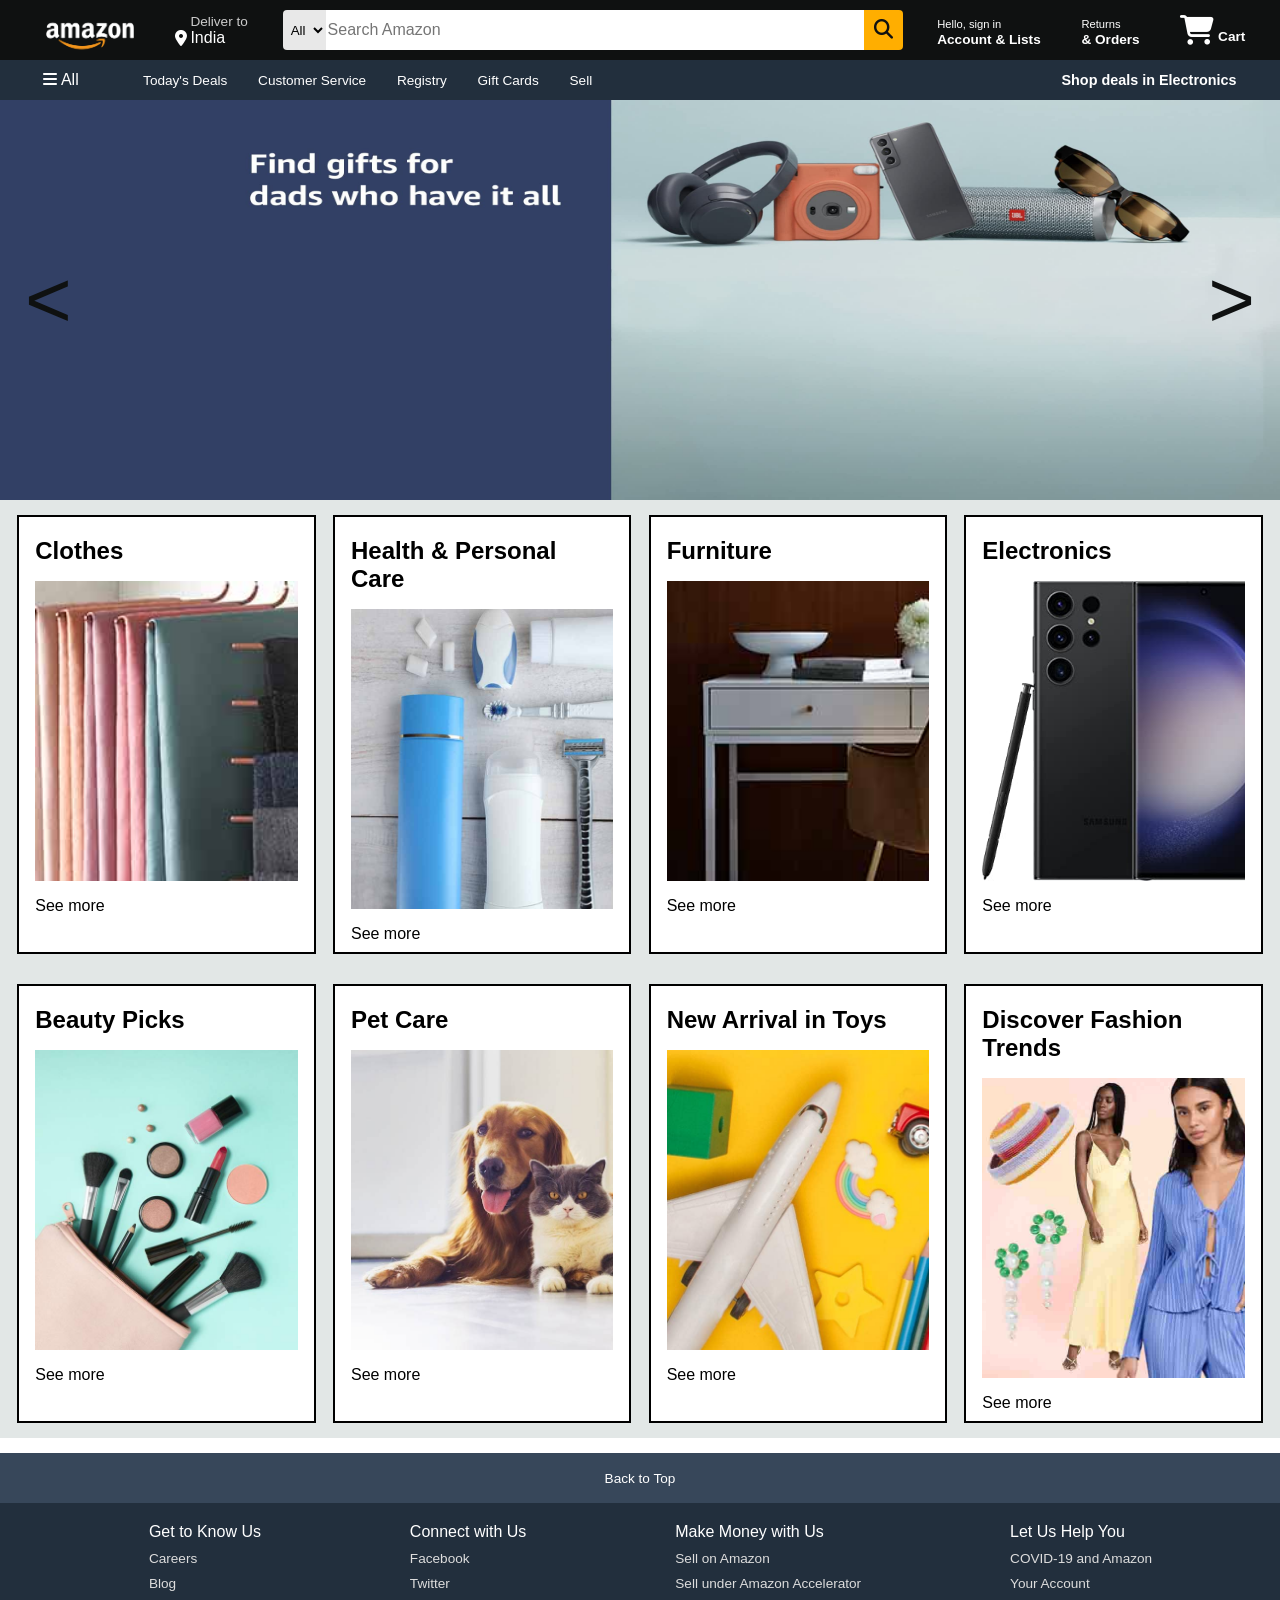
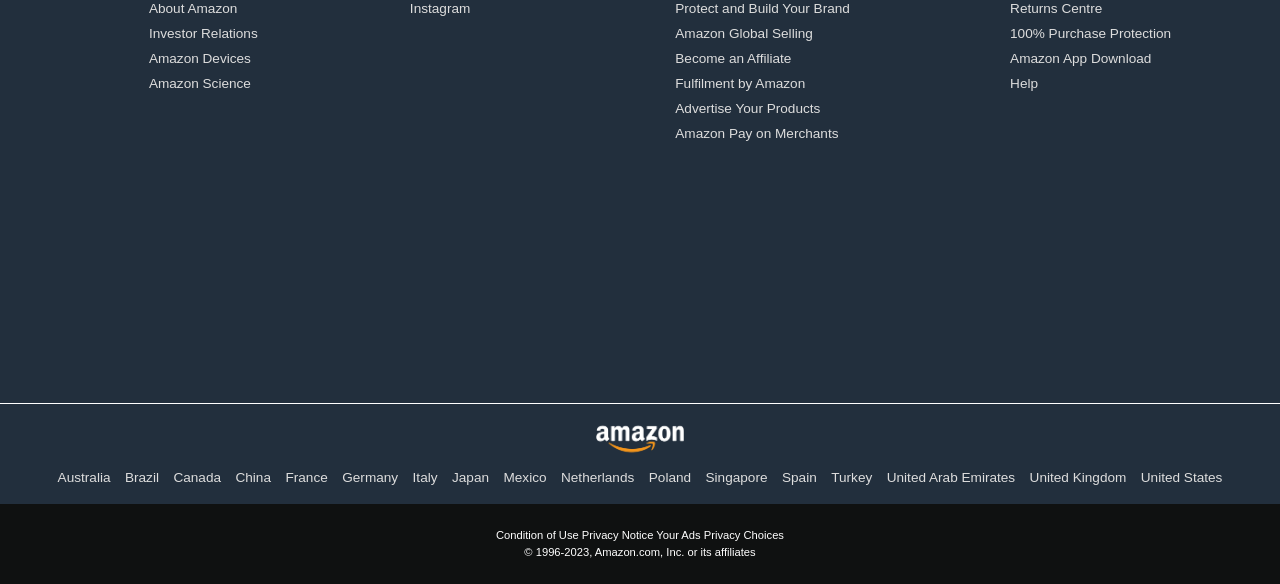
<file: amazon.com/index.html>
<!DOCTYPE html>
<html lang="en">
<head>
    <meta charset="UTF-8">
    <meta name="viewport" content="width=device-width, initial-scale=1.0">
    <title>Amazon.com</title>
    <link rel="stylesheet" href="https://cdnjs.cloudflare.com/ajax/libs/font-awesome/6.4.0/css/all.min.css" integrity="sha512-iecdLmaskl7CVkqkXNQ/ZH/XLlvWZOJyj7Yy7tcenmpD1ypASozpmT/E0iPtmFIB46ZmdtAc9eNBvH0H/ZpiBw==" crossorigin="anonymous" referrerpolicy="no-referrer" />
    <link rel="stylesheet" href="style.css">
</head>
<body>
    <header>
        <div class="navbar">
            <div class="nav-logo border">
                <div class="logo"></div>
            </div>
            <div class="nav-address border">
                <p class="add-first">Deliver to</p>
                <div class="add-icon">
                    <i class="fa-solid fa-location-dot"></i>
                    <p class="add-second">India</p>
                </div>
            </div>

            <div class="nav-search">
                <select class="search-select">
                    <option>All</option>
                </select>
                <input placeholder="Search Amazon"class="search-input">
                <div class="search-icon"><i class="fa-solid fa-magnifying-glass"></i></div>
            </div>

            <div class="nav-signin border">
                <p><span>Hello, sign in</span></p>
                <p class="nav-second">Account & Lists</p>
            </div>
            <div class="nav-return border">
                <p><span>Returns</span></p>
                <p class="nav-second">& Orders</p>
            </div>   
            <div class="nav-cart border">
                <i class="fa-solid fa-cart-shopping"></i>
                 Cart
             </div>      
        </div>

        <div class="panel">
            <div class="panel-all border">
                <i class="fa-solid fa-bars"></i>
                All
            </div>
            <div class="panel-ops">
                <p class="border">Today's Deals</p>
                <p class="border">Customer Service</p>
                <p class="border">Registry</p>
                <p class="border">Gift Cards</p>
                <p class="border">Sell</p>
            </div>
            <div class="panel-deals border">
                Shop deals in Electronics
            </div>
        </div>
    </header>

    <div class="hero-section">
        <div class="carousel">
            <img class="carousel-item active" src="hero_image.jpg" alt="Image 1">
            <img class="carousel-item" src="img2.jpg" alt="Image 2">
            <img class="carousel-item" src="img3.jpg" alt="Image 3">
            <img class="carousel-item" src="img4.jpg" alt="Image 4">
            <img class="carousel-item" src="img1.jpg" alt="Image 5">
                      
            <a class="carousel-control prev" href="#" onclick="showPreviousItem()"><</a>
            <a class="carousel-control next" href="#" onclick="showNextItem()">></a>
          </div>
    </div>

    <div class="shop-section">

        <div class="box">
           <div class="box-content"> <h2>Clothes</h2> 
            <div class="box-img" style="background-image: url('box1_image.jpg');"></div>
            <p>See more</p>
        </div>

       </div>
        <div class="box"> 
            <div class="box-content"> <h2>Health & Personal Care</h2> 
            <div class="box-img" style="background-image: url('box2_image.jpg');"></div>
            <p>See more</p>
        </div>
        </div>
        
        <div class="box"> 
            <div class="box-content"> <h2>Furniture</h2> 
            <div class="box-img" style="background-image: url('box3_image.jpg');"></div>
            <p>See more</p>
        </div>
        </div>
        
        <div class="box"> 
            <div class="box-content"> <h2>Electronics</h2> 
            <div class="box-img" style="background-image: url('box4_image.jpg');"></div>
            <p>See more</p>
        </div>
        </div>

        <div class="box">
            <div class="box-content"> <h2>Beauty Picks</h2> 
             <div class="box-img" style="background-image: url('box5_image.jpg');"></div>
             <p>See more</p>
            </div>
         </div>

         <div class="box"> 
            <div class="box-content"> <h2>Pet Care</h2> 
             <div class="box-img" style="background-image: url('box6_image.jpg');"></div>
             <p>See more</p>
            </div>
         </div>

         <div class="box"> 
            <div class="box-content"> <h2>New Arrival in Toys</h2> 
             <div class="box-img" style="background-image: url('box7_image.jpg');"></div>
             <p>See more</p>
            </div>
         </div>

         <div class="box"> 
            <div class="box-content"> <h2>Discover Fashion Trends</h2> 
             <div class="box-img" style="background-image: url('box8_image.jpg');"></div>
             <p>See more</p>
            </div>
     </div>
    </div>
    <footer>
        <div class="foot-panel1">
            Back to Top
        </div>
        <div class="foot-panel2">
            <ul>
                <p>Get to Know Us</p>
                <a>Careers</a>
                <a>Blog</a>
                <a>About Amazon</a>
                <a>Investor Relations</a>
                <a>Amazon Devices</a>
                <a>Amazon Science</a>
             </ul>

            <ul>
                <p>Connect with Us</p>
                <a>Facebook</a>
                <a>Twitter</a>
                <a>Instagram</a>
                </ul>

            <ul>
                <p>Make Money with Us</p>
                <a>Sell on Amazon</a>
                <a>Sell under Amazon Accelerator</a>
                <a>Protect and Build Your Brand</a>
                <a>Amazon Global Selling</a>
                <a>Become an Affiliate</a>
                <a>Fulfilment by Amazon</a>
                <a>Advertise Your Products</a>
                <a>Amazon Pay on Merchants</a>
                </ul>

            <ul>
                <p>Let Us Help You</p>
                <a>COVID-19 and Amazon</a>
                <a>Your Account</a>
                <a>Returns Centre</a>
                <a>100% Purchase Protection</a>
                <a>Amazon App Download</a>
                <a>Help</a>
                </ul> 
        </div>

        <div class="foot-panel3">
            <div class="logo"></div>            
            <p>
                <a>Australia</a>
                <a>Brazil</a>
                <a>Canada</a>
                <a>China</a>
                <a>France</a>
                <a>Germany</a>
                <a>Italy</a>
                <a>Japan</a>
                <a>Mexico</a>
                <a>Netherlands</a>
                <a>Poland</a>
                <a>Singapore</a>
                <a>Spain</a>
                <a>Turkey</a>
                <a>United Arab Emirates</a>
                <a>United Kingdom</a>
                <a>United States</a>
            </p>
        </div>

        <div class="foot-panel4">
            <div class="pages">
                <a>Condition of Use</a>
                <a>Privacy Notice</a>
                <a>Your Ads Privacy Choices</a>
            </div>
            <div class="copyright">© 1996-2023, Amazon.com, Inc. or its affiliates</div>
        </div>
    </footer>
    <script src="script.js"></script>
</body>
</html>
</file>
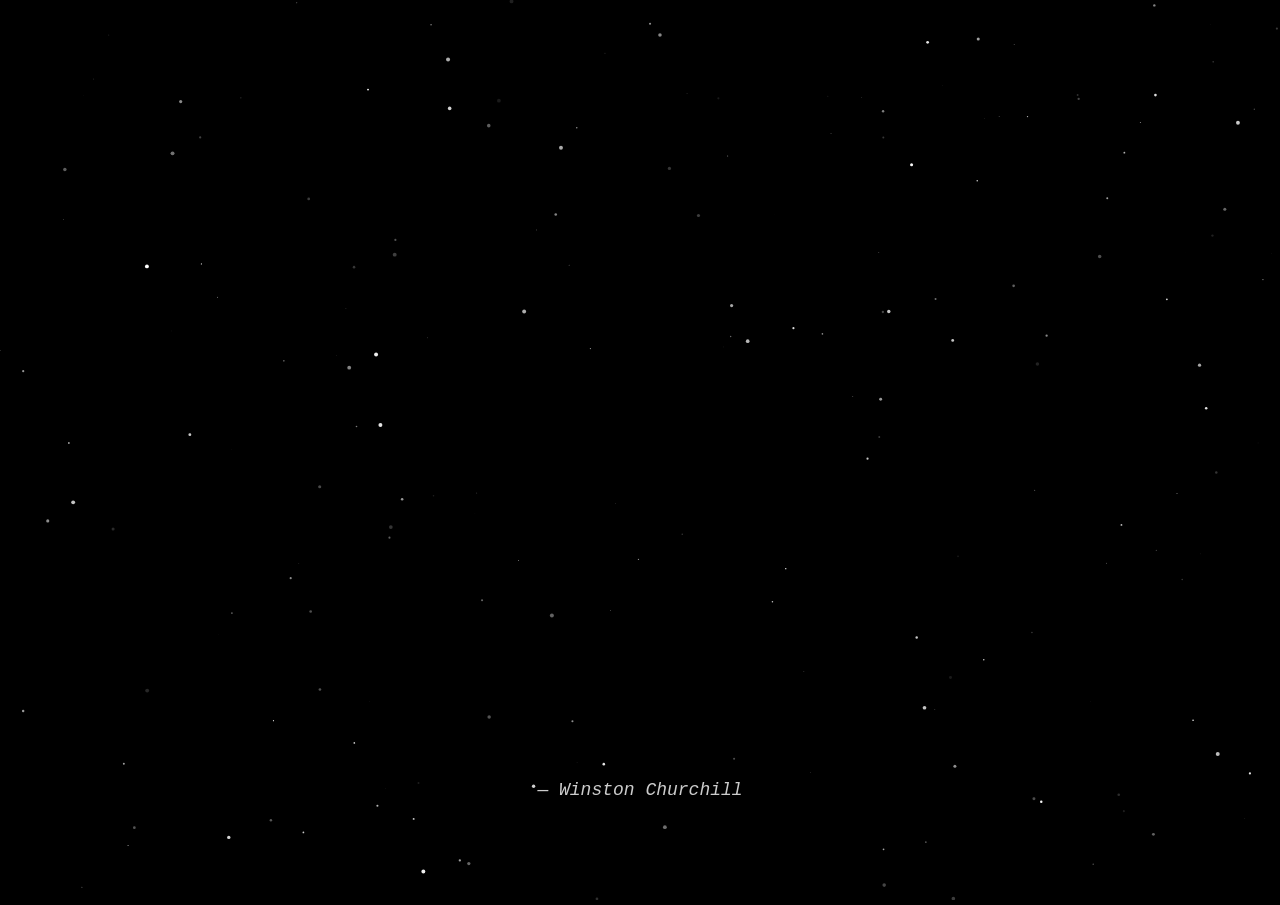
<file: Starlightwishes/index.html>
<!DOCTYPE html>
<html lang="en">
<head>
  <meta charset="UTF-8" />
  <title>Starlight Wishes</title>
  <link rel="stylesheet" href="style.css" />
</head>
<body>
  <canvas id="sky"></canvas>
  <div id="message-container">
    <div id="message"></div>
    <div id="author">— Winston Churchill</div>
  </div>
  <script src="script.js"></script>
</body>
</html>
</file>
<file: amazon.com/style.css>
*{
    margin: 0;
    font-family: Arial;
    border: border-box;
}


.navbar{
    height: 60px;
    background-color: #0f1111;
    color: white;
    display: flex;
    align-items: center;
    justify-content: space-evenly;
}


.nav-logo{
    height: 50px;
    width: 100px;
}


.logo{
    background-image: url(amazon_logo.png);
    background-size: cover;
    height: 50px;
    width: 100%;
}

.border{
    border: 2px solid transparent;
    padding: 4px;
    align-items: center;
}

.border:hover{
    border: 2px solid white;
}

/** box2 **/
.add-first{
    color: #cccccc;
    font-size: 0.85rem;
    margin-left: 15px;
}

.add-second{
    font-size: 1rem;
    margin-left: 3px;
}

.add-icon{
    display: flex;
    align-items: center;
}

/** box3 **/
.nav-search:hover{
    border: 2px orange;
}

.nav-search{
    display: flex;
    justify-content: space-evenly;
    width: 620px;
    height: 40px;
    border-radius: 4px;
    
}


.search-select{
    background-color: #f3f3f3f3;
    width: 50px;
    text-align: center;
    border-top-left-radius: 4px;
    border-bottom-left-radius: 4px;
    border: none;
}

.search-input{
    width: 100%;
    font-size: 1rem;
    border: none;
}

.search-icon{
    width: 45px;
    display: flex;
    justify-content: center;
    align-items: center;
    font-size: 1.2rem;
    background-color: rgb(255, 174, 0);
    border-top-right-radius: 4px;
    border-bottom-right-radius: 4px;
    color: #0f1111;
}

/** box4 **/
span{
    font-size: 0.7rem;
}


.nav-second{
    font-size: 0.85rem;
    font-weight: 700;
}

/** box5 **/
.nav-cart i{
    font-size: 30px;
}

.nav-cart{
    font-size: 0.85rem;
    font-weight: 700;
}

/** panel **/
.panel{
    height: 40px;
    background-color: #222f3d;
    display: flex;
    color: white;
    align-items: center;
    justify-content: space-evenly;
}

.panel-ops p{
    display: inline;
    margin-left: 15px;
}

.panel-ops{
    width: 70%;
    font-size: 0.85rem;
}

.panel-deals{
    font-size: 0.9rem; 
    font-weight: 700;
}

/** hero-sectio **/
.hero-section{
    background-size: cover;
    height: 400px;
    display: flex;
    justify-content: center;
    align-items: flex-end;
}

.carousel {
    position: relative;
    width: 100%;
    height: 400px; /* Set the desired height of the carousel */
    overflow: hidden;
  }
  
  .carousel-item {
    position: absolute;
    top: 0;
    left: 0;
    width: 100%;
    height: 400px;
    opacity: 0;
    transition: opacity 0.5s ease;
  }
  
  .carousel-item.active {
    opacity: 1;
  }
  
  .carousel-control {
    position: absolute;
    top: 50%;
    transform: translateY(-50%);    
    color: #0f1111;
    padding: 10px 15px;
    text-decoration: none;
    z-index: 1;
  }
  
  .carousel-control.prev {
    left: 10px;
    font-size: 80px;
  }
  
  .carousel-control.next {
    right: 10px;
    font-size: 80px;
  }

/** shop-section **/
.shop-section{
    display: flex;
    flex-wrap: wrap;
    justify-content: space-evenly;
    background-color: #e2e7e6;
    
}    

.box{
    height: 400px;
    border: 2px solid black;
    width: 23%;
    background-color: white;
    padding: 20px 0px 15px;
    margin-top: 15px;
    margin-bottom: 15px;
}

.box-img{
    height: 300px;
    background-size: cover;
    margin-top: 1rem;
    margin-bottom: 1rem;
}

.box-content{
    margin-left: 1rem;
    margin-right: 1rem;
}

/** Footer **/
footer{
     margin-top: 15px;
}


.foot-panel1{
    background-color: #37475a;
    color: white;
    height: 50px;
    display: flex;
    justify-content: center;
    align-items: center;
    font-size: 0.85rem;
}

.foot-panel2{
    background-color: #222f3d;
    color: white;
    height: 500px;
    display: flex;
    justify-content: space-evenly;
}

ul{
    margin-top: 20px;
}

ul a{
    display: block;
    font-size: 0.85rem;
    margin-top: 10px;
    color: #dddddd;
}

.foot-panel3{
    background-color: #222f3d;
    color: white;
    border-top: 0.5px solid white;
    height: 100px;
    display: flex;
    justify-content: center;
    align-items: center;
    background-size: cover;
    width: 100%;
    flex-direction: column;   
}
.logo{background-image: url(amazon_logo.png);
    background-size: cover;
    height: 50px;
    width: 100px;
    align-items: center;
    display: flex;
    justify-content: space-evenly;
    padding: 5px;
}

.foot-panel3 a{
    padding: 5px;
    font-size: 0.85rem;
    color: #dddddd;
}

.foot-panel3 p{
    margin-bottom: 15px;
}

.foot-panel4{
    background-color: #0f1111;
    color: white;
    height: 80px;
    /*display: flex;
    justify-content: center;
    align-items: center;*/
}

.pages{
     font-size: 0.7rem;
     text-align: center;
     padding-top: 25px;
}

.copyright{
    font-size: 0.7rem;
    text-align: center;
    padding-top: 5px;
}



/* Default styles */
/* Add any styles that apply to all device sizes here */

/* Responsive styles */
@media (max-width: 767px) {
    /* Styles for screens up to 767px wide (e.g., mobile phones) */
    /* Add responsive styles specific to small screens here */
  }
  
  @media (min-width: 768px) and (max-width: 1023px) {
    /* Styles for screens between 768px and 1023px wide (e.g., tablets) */
    /* Add responsive styles specific to medium screens here */
  }
  
  @media (min-width: 1024px) {
    /* Styles for screens larger than 1024px wide (e.g., desktops) */
    /* Add responsive styles specific to large screens here */
  }
</file>
<file: Starlightwishes/style.css>
body, html {
    margin: 0;
    padding: 0;
    overflow: hidden;
    background: black;
    font-family: 'Courier New', Courier, monospace;
    color: white;
  }
  
  #message-container {
    position: absolute;
    bottom: 100px;
    width: 100%;
    text-align: center;
  }
  
  #message {
    font-size: 24px;
    text-shadow: 0 0 10px white;
  }
  
  #author {
    font-size: 18px;
    color: #cccccc;
    margin-top: 10px;
    font-style: italic;
  }
</file>
